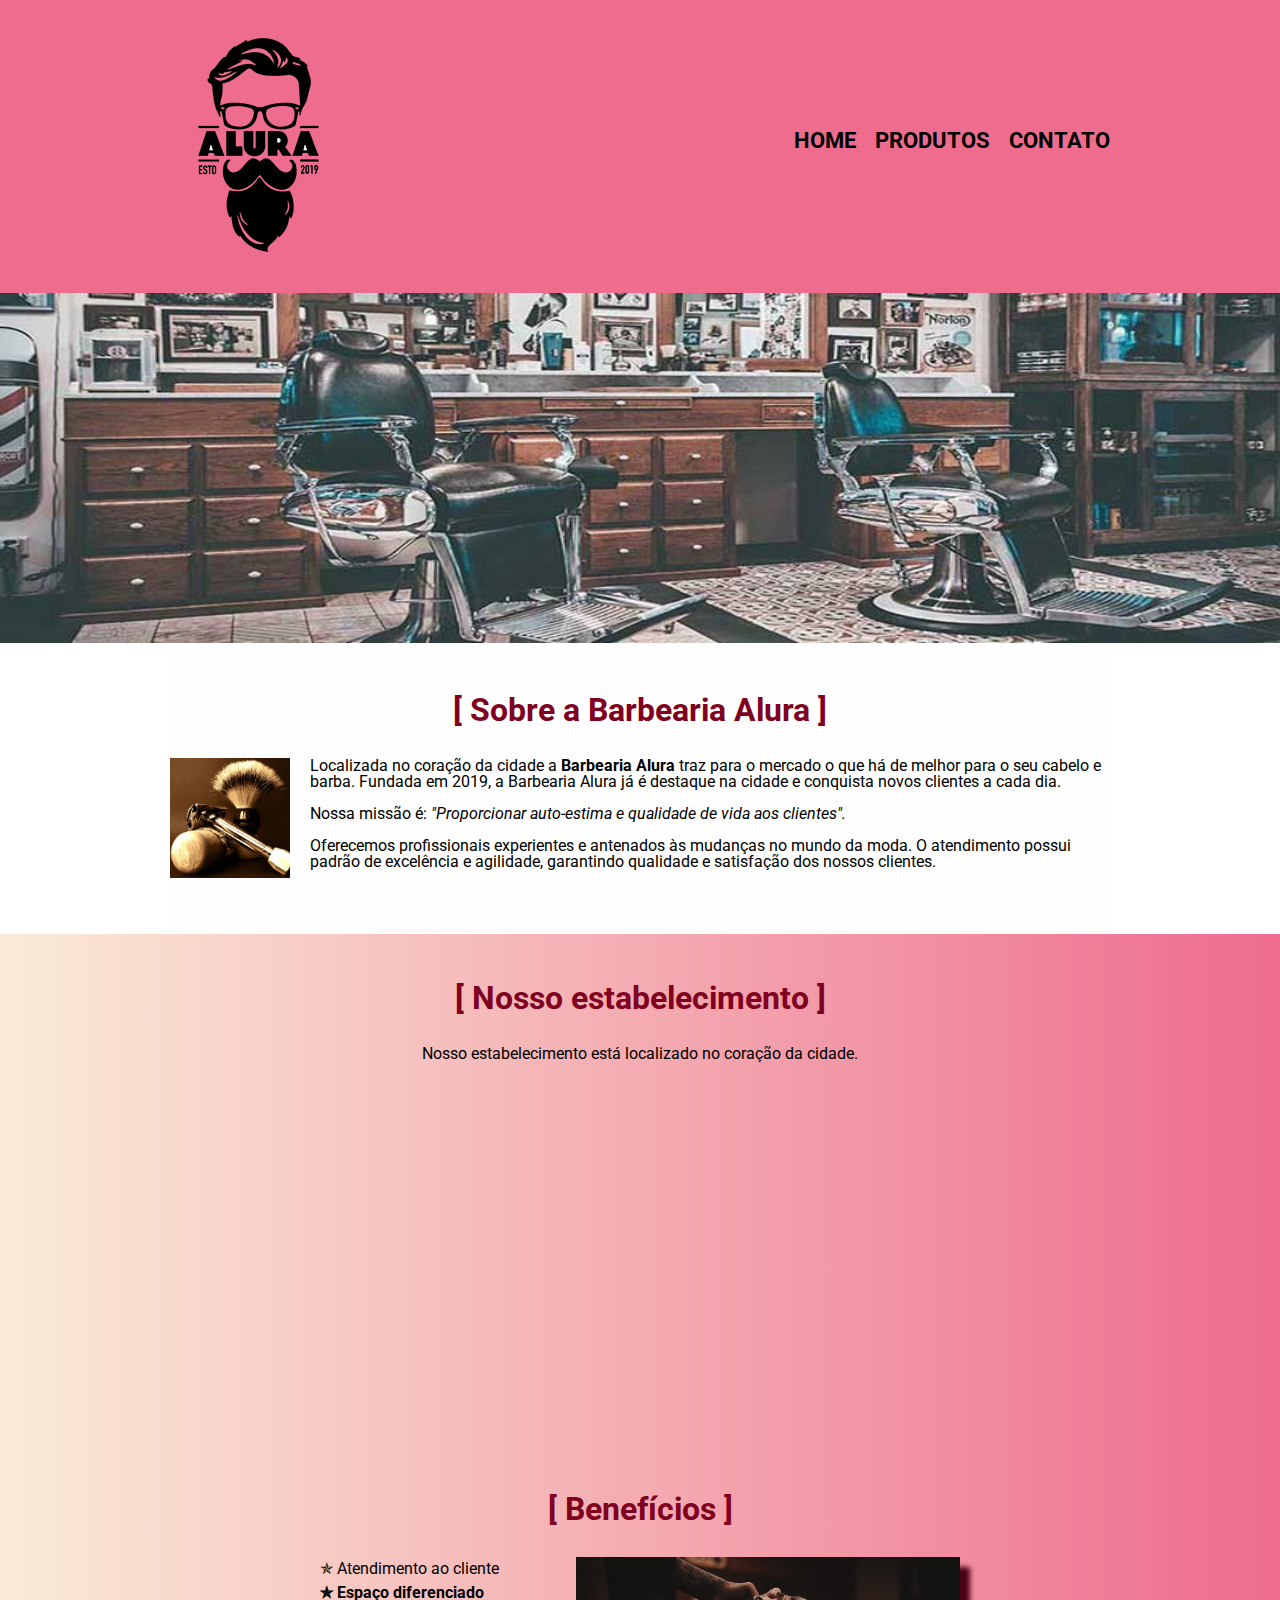
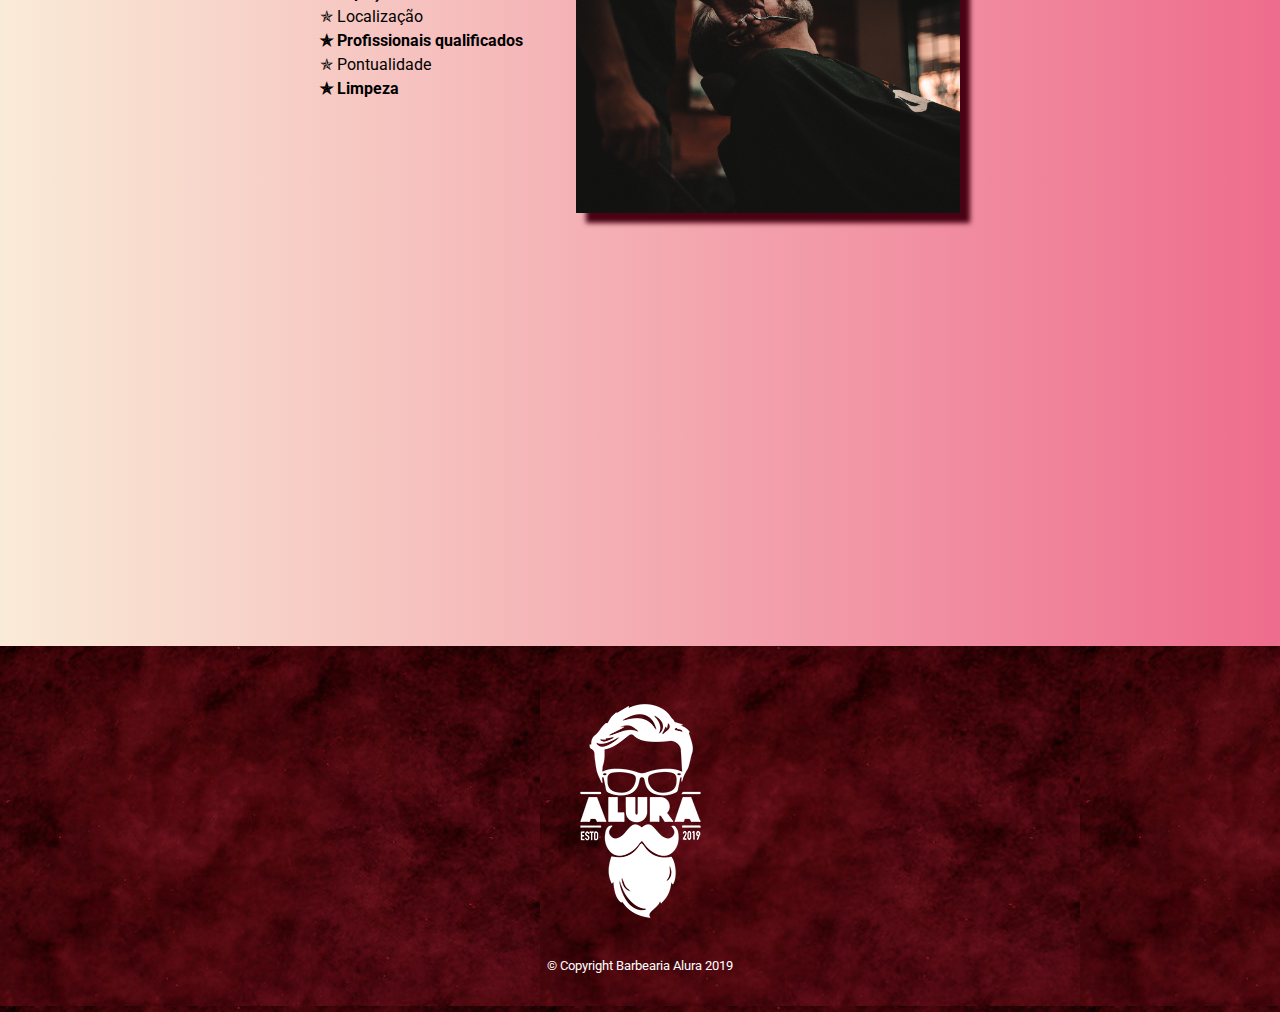
<file: index.html>
<!DOCTYPE html>
<html lang="pt-br">
    <head>
        <meta charset="UTF-8">
        <title>Barbearia Alura</title>
        <link rel="stylesheet" href="reset.css">
        <link rel="stylesheet" href="style.css">
        <link href="https://fonts.googleapis.com/css2?family=Roboto&display=swap" rel="stylesheet"> 
        
    </head>
    <body>
        <header>
            <div class = "caixa">
                <h1><img src="logo.png"></h1>
                <nav>
                    <ul>
                        <li><a href="index.html">Home</a></li>
                        <li><a href="produtos.html">Produtos</a></li>
                        <li><a href="contato.html">Contato</a></li>
                    </ul>
                </nav>
            </div>
        </header>

        <img class="banner" src="banner.jpg">
        <main>
            <section class="principal">
                <h2 class="titulo-principal">Sobre a Barbearia Alura</h2>

                <img class="utensilios" src="utensilios.jpg" alt="Utensílios de barbeiro">

                <p>Localizada no coração da cidade a <strong>Barbearia Alura</strong> traz para o mercado o que há de melhor para o seu cabelo e barba.
            Fundada em 2019, a Barbearia Alura já é destaque na cidade e conquista novos clientes a cada dia.</p>

                <p id="missao">Nossa missão é: <em>"Proporcionar auto-estima e qualidade de vida aos clientes".</em></p>

                <p>Oferecemos profissionais experientes e antenados às mudanças no mundo da moda.
                O atendimento possui padrão de excelência e agilidade, garantindo qualidade e satisfação dos nossos clientes.</p>
            </section>

            <section class="mapa">
                <h3 class="titulo-principal">Nosso estabelecimento</h3>
                <p>Nosso estabelecimento está localizado no coração da cidade.</p>
                <div class="mapa-conteudo">
                    <iframe src="https://www.google.com/maps/embed?pb=!1m18!1m12!1m3!1d3657.065830118979!2d-46.652983985596265!3d-23.56607906765041!2m3!1f0!2f0!3f0!3m2!1i1024!2i768!4f13.1!3m3!1m2!1s0x94ce59c8da0aa315%3A0xd59f9431f2c9776a!2sAv.%20Paulista%20-%20Bela%20Vista%2C%20S%C3%A3o%20Paulo%20-%20SP!5e0!3m2!1sen!2sbr!4v1633366971545!5m2!1sen!2sbr" width="100%" height="300" style="border:0;" allowfullscreen="" loading="lazy"></iframe>
                </div>
            </section>

            <section class="beneficios">
                <h3 class="titulo-principal">Benefícios</h3>

                <div class="conteudo-beneficios">
                    <ul class="lista-beneficios">
                        <li class="itens">Atendimento ao cliente</li>
                        <li class="itens">Espaço diferenciado</li>
                        <li class="itens">Localização</li>
                        <li class="itens">Profissionais qualificados</li>
                        <li class="itens">Pontualidade</li>
                        <li class="itens">Limpeza</li>
                    </ul><img src="beneficios.jpg" class="img-beneficios">
                </div>

                <div class="video">
                    <iframe width="100%" height="315" src="https://www.youtube.com/embed/wcVVXUV0YUY" title="YouTube video player" frameborder="0" allow="accelerometer; autoplay; clipboard-write; encrypted-media; gyroscope; picture-in-picture" allowfullscreen></iframe>
                </div>
            </section>
        </main>

        <footer>
            <img src="logo-branco.png">
            <p class="copyright">&copy; Copyright Barbearia Alura 2019</p>
        </footer>
    </body>
</html>
</DOCTYPE>
</file>
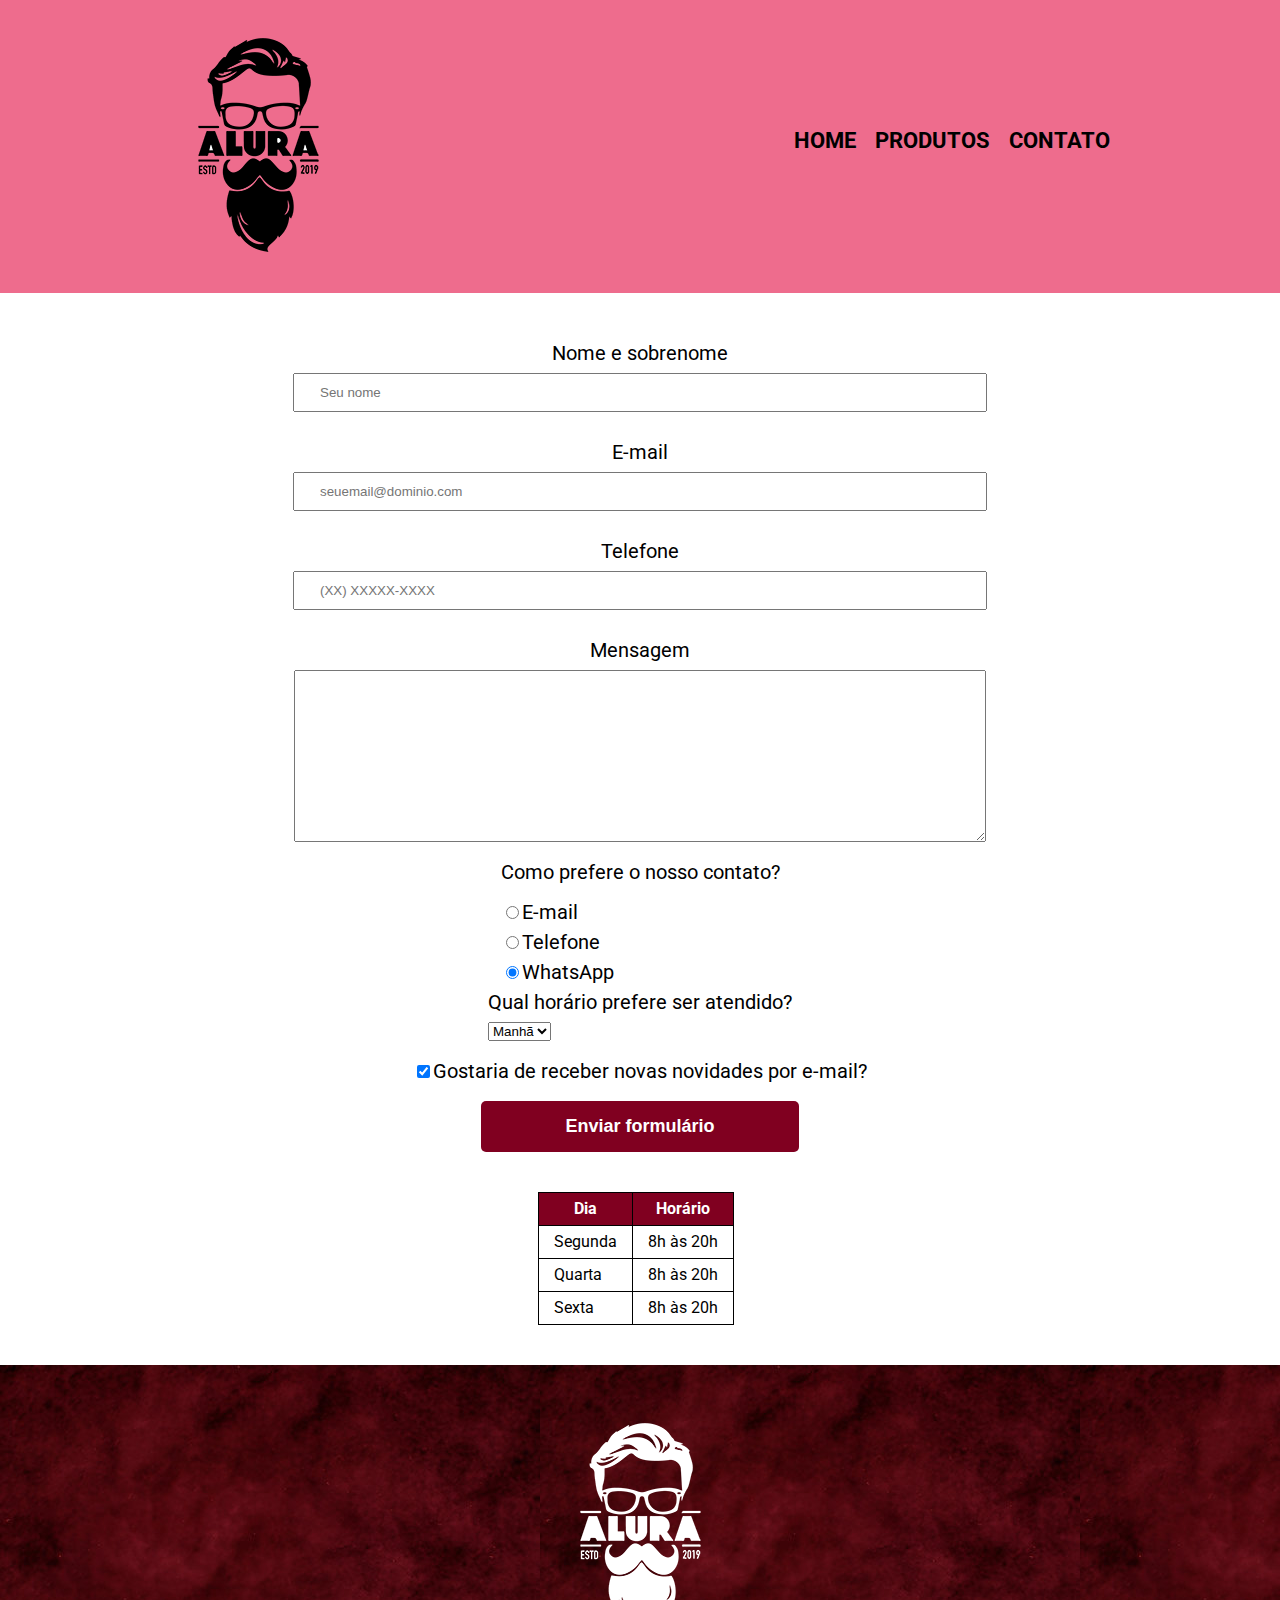
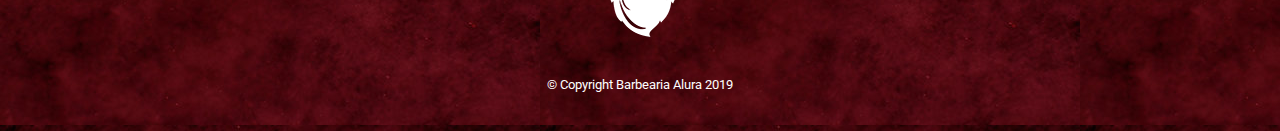
<file: contato.html>
<!DOCTYPE html>
<html>
    <head>
        <meta charset="UTF-8">
        <title>Contato - Barbearia Alura</title>
        <link rel="stylesheet" href="reset.css">
        <link rel="stylesheet" href="style.css">
        <link href="https://fonts.googleapis.com/css2?family=Roboto&display=swap" rel="stylesheet"> 
    </head>
    <body>
        <header>
            <div class = "caixa">
                <h1><img src="logo.png" alt="Logo da Barbearia Alura"></h1>
                <nav>
                    <ul>
                        <li><a href="index.html">Home</a></li>
                        <li><a href="produtos.html">Produtos</a></li>
                        <li><a href="contato.html">Contato</a></li>
                    </ul>
                </nav>
            </div>
        </header>

        <main>
            <form>
                <label for="nomesobrenome">Nome e sobrenome</label>
                <input type="text" id="nomesobrenome" class="input-padrao" required placeholder="Seu nome">

                <label for="email">E-mail</label>
                <input type="text" id="email" class="input-padrao" required placeholder="seuemail@dominio.com">

                <label for="telefone">Telefone</label>
                <input type="text" id="telefone" class="input-padrao" required placeholder="(XX) XXXXX-XXXX">

                <label for="mensagem">Mensagem</label>
                <textarea cols="30" rows="10" id="mensagem" class="input-padrao" required></textarea>

                <fieldset>
                    <legend>Como prefere o nosso contato?</legend>
                    <label for="radio-email"><input type="radio" name="contato" value="email" id="radio-email">E-mail</label>

                    <label for="radio-telefone"><input type="radio" name="contato" value="telefone" id="radio-telefone">Telefone</label>

                    <label for="radio-whatsapp"><input type="radio" name="contato" value="whatsapp" id="radio-whatsapp" checked>WhatsApp</label>
                </fieldset>

                <fieldset>
                    <legend>Qual horário prefere ser atendido?</legend>
                    <select>
                        <option>Manhã</option>
                        <option>Tarde</option>
                        <option>Noite</option>
                    </select>
                </fieldset>
                <div class="checkbox-button">
                    <label class="checkbox"><input type="checkbox" checked>Gostaria de receber novas novidades por e-mail?</label>

                    <input type="submit" value="Enviar formulário" class="enviar">
                </div>
            </form>

            <table>
                <thead>
                    <tr>
                        <th>Dia</th>
                        <th>Horário</th>
                    </tr>
                </thead>
                <tbody>
                    <tr>
                        <td>Segunda</td>
                        <td>8h às 20h</td>
                    </tr>
                    <tr>
                        <td>Quarta</td>
                        <td>8h às 20h</td>
                    </tr>
                    <tr>
                        <td>Sexta</td>
                        <td>8h às 20h</td>
                    </tr>
                </tbody>
            </table>
        </main>

        <footer>
            <img src="logo-branco.png" alt="Logo da Barbearia Alura">
            <p class="copyright">&copy; Copyright Barbearia Alura 2019</p>
        </footer>
    </body>
</html>
</file>
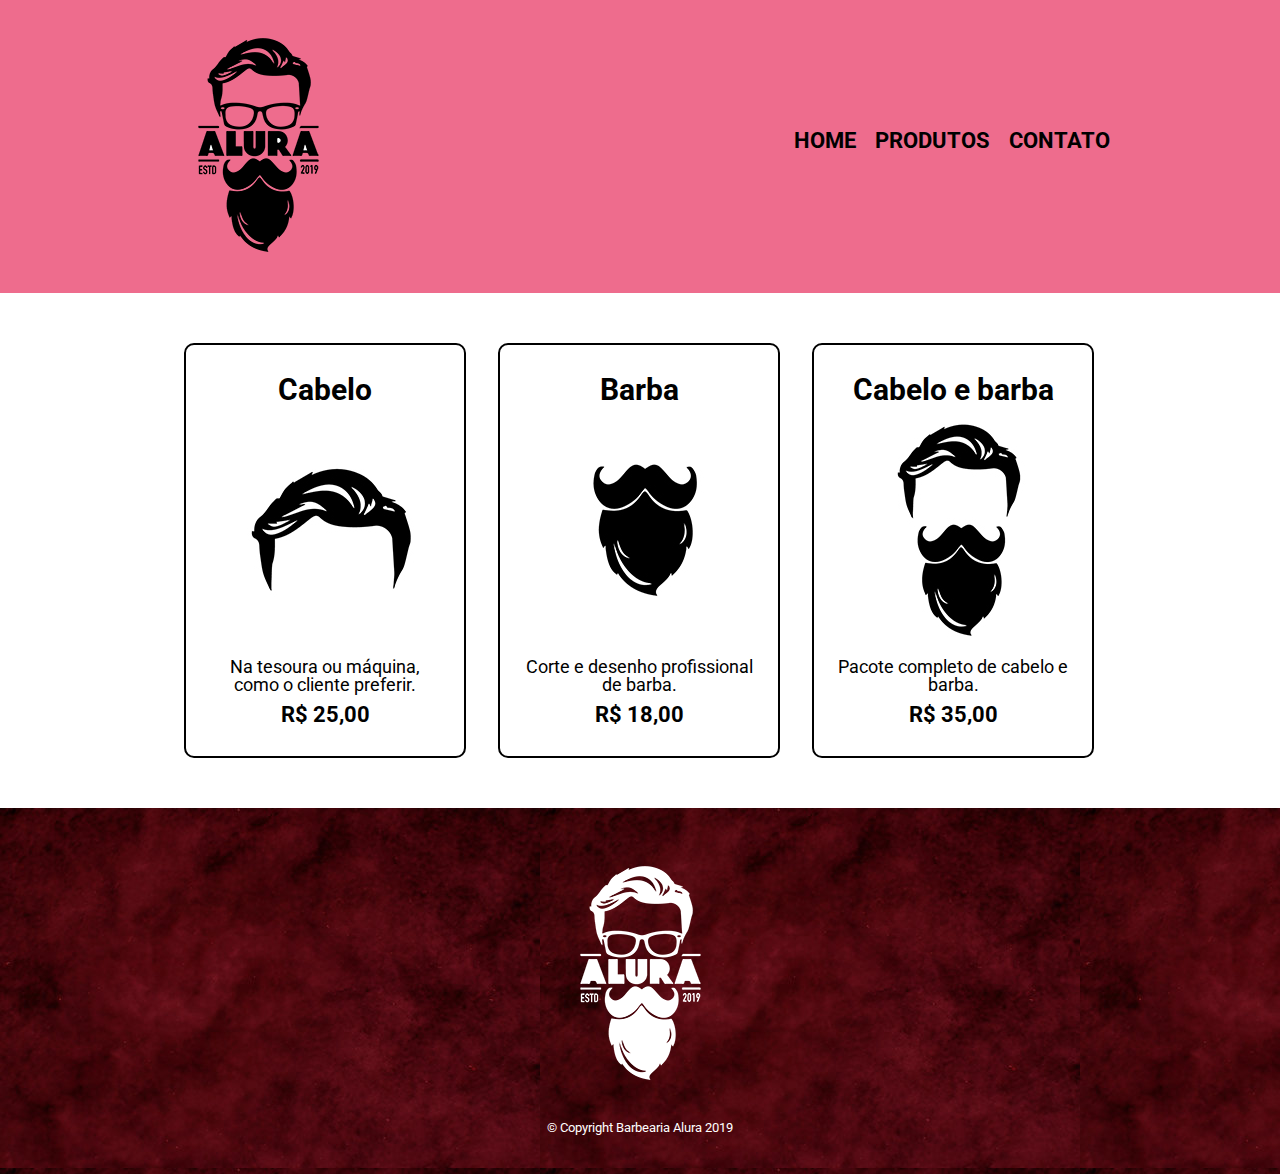
<file: produtos.html>
<!DOCTYPE html>
<html>
    <head>
        <meta charset="UTF-8">
        <title>Produtos - Barbearia Alura</title>
        <link rel="stylesheet" href="reset.css">
        <link rel="stylesheet" href="style.css">
        <link href="https://fonts.googleapis.com/css2?family=Roboto&display=swap" rel="stylesheet"> 
    </head>
    <body>
        <header>
            <div class = "caixa">
                <h1><img src="logo.png"></h1>
                <nav>
                    <ul>
                        <li><a href="index.html">Home</a></li>
                        <li><a href="produtos.html">Produtos</a></li>
                        <li><a href="contato.html">Contato</a></li>
                    </ul>
                </nav>
            </div>
        </header>

        <main>
            <ul class="produtos">
                <li>
                    <h2>Cabelo</h2>
                    <img src="cabelo.jpg">
                    <p class="produto-descricao">Na tesoura ou máquina, como o cliente preferir.</p>
                    <p class="produto-preco">R$ 25,00</p>
                </li>
                <li>
                    <h2>Barba</h2>
                    <img src="barba.jpg">
                    <p class="produto-descricao">Corte e desenho profissional de barba.</p>
                    <p class="produto-preco">R$ 18,00</p>
                </li>
                <li>
                    <h2>Cabelo e barba</h2>
                    <img src="cabelo+barba.jpg">
                    <p class="produto-descricao">Pacote completo de cabelo e barba.</p>
                    <p class="produto-preco">R$ 35,00</p>
                </li>
            </ul>
        </main>

        <footer>
            <img src="logo-branco.png">
            <p class="copyright">&copy; Copyright Barbearia Alura 2019</p>
        </footer>
    </body>
</html>
</file>
<file: style.css>
body {
    font-family: 'Roboto', sans-serif;
}

header {
    background: #ee6c8d;
    padding: 20px 0;
}

.caixa {
    position: relative;
    width: 940px;
    margin: 0 auto;
}

nav {
    position: absolute;
    top: 110px;
    right: 0;
}

nav li {
    display: inline;
    margin: 0 0 0 15px;
}

nav a {
    text-transform: uppercase;
    color: #000000;
    font-weight: bold;
    font-size: 22px;
    text-decoration: none;
}

nav a:hover {
    color: antiquewhite;
    text-decoration: underline;
}

.produtos {
    width: 940px;
    margin: 0 auto;
    padding: 50px 0;
}

.produtos li {
    display: inline-block;
    text-align: center;
    width: 30%;
    vertical-align: top;
    margin: 0 1.5%;
    padding: 30px 20px;
    box-sizing: border-box;
    border: 2px solid #000000;
    border-radius: 10px;
}

.produtos li:hover{
    border-color: antiquewhite;
}

.produtos li:active {
    border-color: #ee6c8d;
}

.produtos li:hover h2 {
    font-size: 34px;
}

.produtos h2 {
    font-size: 30px;
    font-weight: bold;
}

.produto-descricao {
    font-size: 18px;
}

.produto-preco {
    font-size: 22px;
    font-weight: bold;
    margin-top: 10px;
}

footer {
    text-align: center;
    background: url("burg.jpg");
    padding: 40px 0;
}

.copyright {
    color: #FFFFFF;
    font-size: 13px;
    margin: 20px 0 0;
}

form {
    margin: 40px 0;
    width: 100%;
    display: flex;
    align-items: center;
    justify-content: center;
    flex-direction: column;
}

form label, form legend {
    display: block;
    font-size: 20px;
    margin: 10px 0 10px;
}

.input-padrao {
    display: block;
    margin: 0 0 20px;
    padding: 10px 25px;
    width: 50%;
}

.checkbox-button {
    display: flex;
    align-items: center;
    justify-content: center;
    flex-direction: column;
}

.checkbox {
    margin: 20px 0;
}

.enviar {
    width: 70%;
    padding: 15px 0;
    background: #800020;
    color: white;
    font-weight: bold;
    font-size: 18px;
    border: none;
    border-radius: 5px;
    transition: 1s all;
    cursor: pointer;
}

.enviar:hover {
    background: #ee6c8d;
    transform: scale(1.2);
}

table {
    margin: 20px 42% 40px;
}

thead {
    background: #800020;
    color: white;
    font-weight: bold;
}

td, th {
    border: 1px solid #000000;
    padding: 8px 15px;
}

.banner {
    width: 100%;
    height: 350px;
}

.titulo-principal {
    text-align: center;
    font-size: 2em;
    margin: 0 0 1em;
    clear: left;
    color: #800020;
    font-weight: bold;
}

.titulo-principal:before{
    content: "[ ";
}

.titulo-principal:after{
    content: " ]";
}

.principal {
    padding: 3em 0;
    background: #FEFEFE;
    width: 940px;
    margin: 0 auto;
}

.principal p {
    margin: 0 0 1em;
}

.principal strong {
    font-weight: bold;
}

.principal em {
    font-style: italic;
}

.utensilios {
    width: 120px;
    float: left;
    margin: 0 20px 20px 0;
}

.mapa {
    padding: 3em 0;
    background: linear-gradient(to right, antiquewhite, #ee6c8d);
}

.mapa-conteudo {
    width: 940px;
    margin: 0 auto;
}

.mapa p {
    margin: 0 0 2em;
    text-align: center;
}

.beneficios {
    padding: 3em 0;
    background: linear-gradient(to right, antiquewhite, #ee6c8d) no-repeat;
}

.conteudo-beneficios {
    width: 640px;
    margin: 0 auto;
}

.lista-beneficios {
    width: 40%;
    display: inline-block;
    vertical-align: top;
}

.itens {
    line-height: 1.5;
}

.itens:nth-child(2n) {
    font-weight: bold;
}

.itens:before {
    content: "✯ ";
}

.img-beneficios {
    width: 60%;
    opacity: 1;
    transition: 400ms;
    box-shadow: 10px 10px 5px #490214;
}

.img-beneficios:hover {
    opacity: 0.5;
}

.video {
    width: 560px;
    margin: 2em auto;
}
</file>
